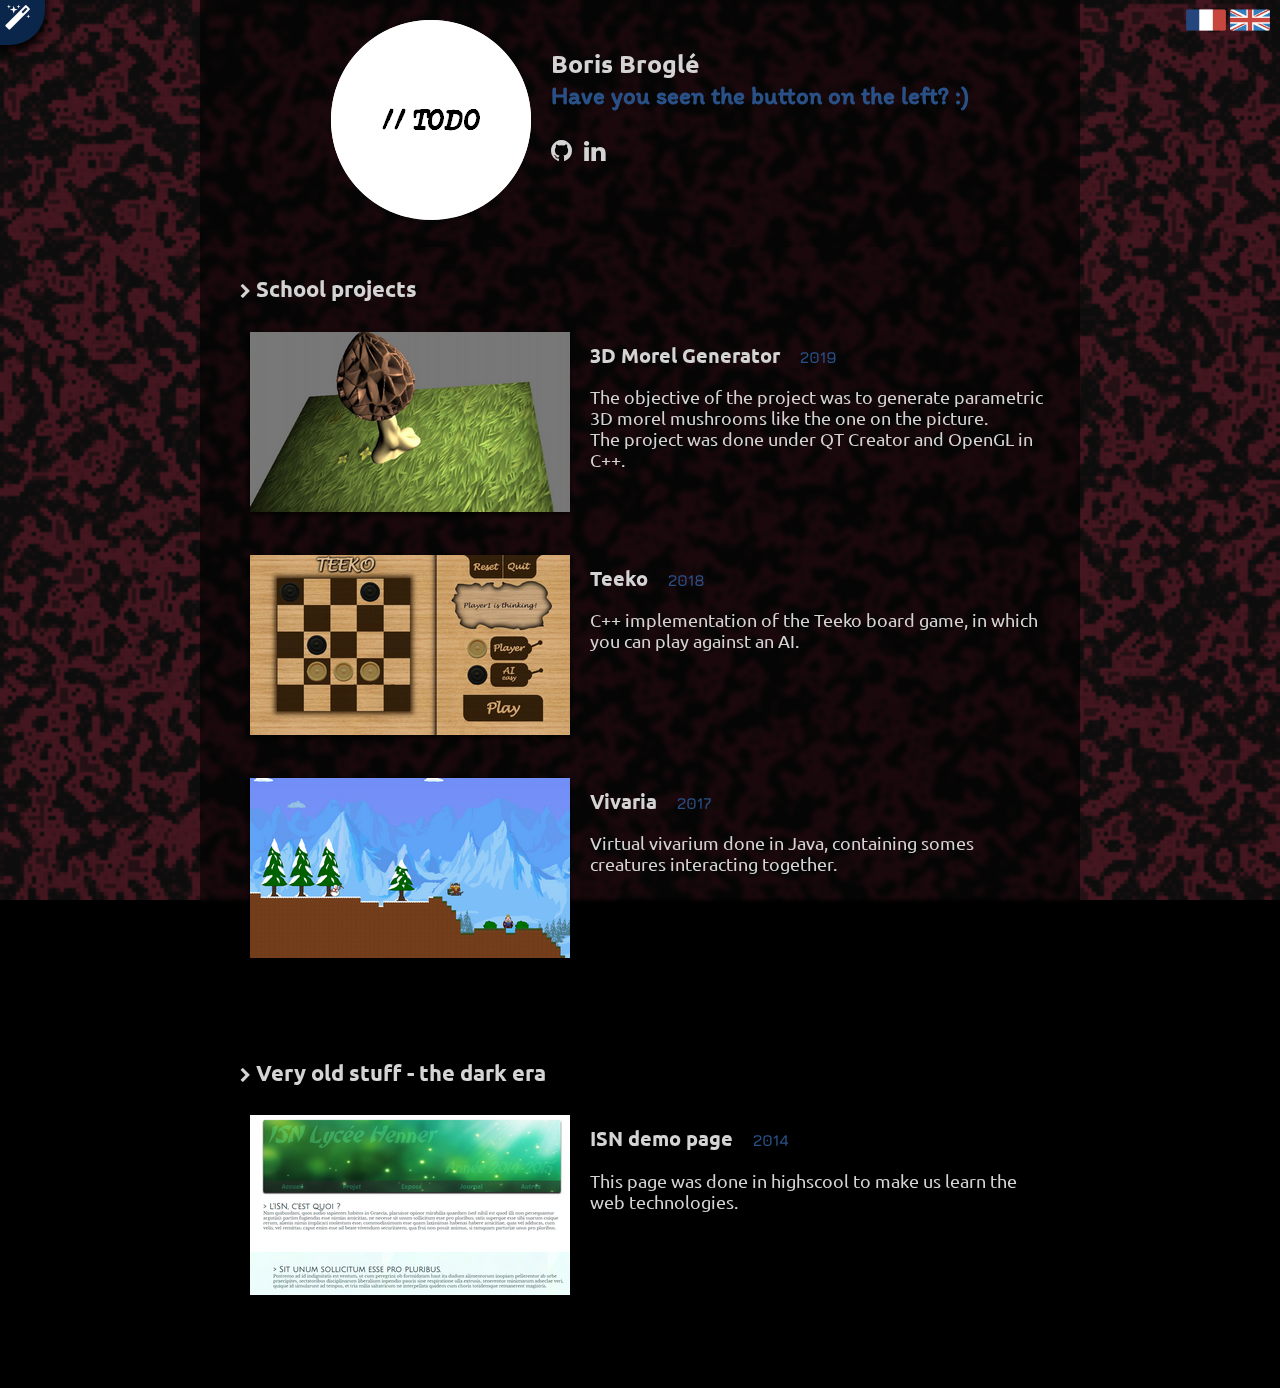
<file: index.html>
<!doctype html>
<html lang="en">
  <head>
    <meta charset="utf-8">
    <meta name="author" content="Boris Brogle">
    <meta name="viewport" content="width=device-width">  <!-- Responsive version -->

    <title>Boris Brogle</title>

    <!-- Favicon -->
    <link rel="shortcut icon" href="favicon.ico" type="image/x-icon">
    <link rel="icon" href="favicon.ico" type="image/x-icon">

    <!-- FontAwesome -->
    <link rel="stylesheet" href="https://stackpath.bootstrapcdn.com/font-awesome/4.7.0/css/font-awesome.min.css">

    <!-- Fonts -->
    <link href="https://fonts.googleapis.com/css?family=Itim|Jura|Ubuntu&display=swap" rel="stylesheet">

    <!-- Stylesheets -->
    <link rel="stylesheet" href="styles/main.css?v=1.0">

    <!-- Scripts -->
    <script src="scripts/main.js"></script>
    <script src="scripts/templates.js"></script>
    <script src="scripts/gameOfLife.js"></script>

    <!-- Configs -->
    <script src="resources/configs/content.js"></script>
    <script src="resources/configs/general_configs.js"></script>
  </head>

  <body>
    <section id="front">
      <div id="flags">
        <img src="resources/images/assets/french.png" onclick="updateLang('fr')" height="40px" width="40px">
        <img src="resources/images/assets/english.png" onclick="updateLang('en')" height="40px" width="40px">
      </div>

      <div id="magicButton" onclick="reRunCellularAutomaton()">
        <i class="fa fa-magic" style="font-size: 1.7em"></i>
      </div>

      <section id="about" class="centered-container">
        <!-- To edit this section, go to resources/configs/general_configs.js -->
      </section>

      <section id="content" class="centered-container">
        <!-- To edit the content, go to resources/configs/content.js -->
      </section>
    </section>

    <section id="back">
      <canvas id="cellularAutomatonCanvas">
        <!-- Background canvas containing an implementation of the game of life -->
      </canvas>
    </section>
  </body>
</html>
</file>
<file: styles/main.css>
/* ------ General styles ------ */

:root {
  --text-color: #d4d4d4;
  --main-color: #295187;
  --main-color-background: #193c6b;
  --main-color-background-hover: #0b264b;

  --cellular-automaton-dead-cells: rgba(15, 15, 15, 0.55);
  --cellular-automaton-alive-cells: rgba(94, 28, 40, 0.55);

  /* Use the color below if you don't want the transparency effect, but rather a pixelated drawing */
  /*--cellular-automaton-dead-cells: #0F0F0F;
  --cellular-automaton-alive-cells: #5E1C1E;*/
}

*::selection{ background-color: #a8bae3; }

body::-webkit-scrollbar {
  display: none;
}
body {
  background-color: black;
  -ms-overflow-style: none;
}

html {
  font-family: "Ubuntu", "Verdana";
  color: var(--text-color);
}

body {
  margin: 0;
  padding: 0;
  height: 100%;
}

h1, h2, h3 {
  font-size: inherit;
}

a {
  color: var(--text-color);
  text-decoration: none;
}

a:hover {
  cursor: pointer;
}

.fa {
  color: var(--text-color);
}


/* ------ Media queries ------ */

@media screen and (max-width: 850px) {
	.item {
    flex-direction: column;
    align-items: center;
  }

  #magicButton {
    display: none;
  }
}


/* ------ Flags ------ */

#flags {
    position: fixed;
    right: 10px;
    top: 0;
    z-index: 99;
}

#flags:hover {
  cursor: pointer;
}


/* ------ Magic button ------ */

#magicButton {
  position: fixed;
  left: 0;
  top: 0;
  z-index: 98;
  height: 35px;
  width: 35px;
  padding: 5px;
  background-color: var(--main-color-background);
  border-radius: 0 0 35px 0;
  box-shadow: -1px 2px 5px 1px rgba(0, 0, 0, 0.9);
}
#magicButton:hover {
  cursor: pointer;
  background-color: var(--main-color-background-hover);
  box-shadow: -1px 4px 8px 3px rgba(0, 0, 0, 0.9);
}

#magicButton>i {
  color: white;
}



/* ------ About section ------ */

#about {
  font-size: 25px;
}

#me-image {
  height: 200px;
  width: 200px;
  margin-right: 20px;
}

#self-description {
  font-family: "Itim", "Verdana";
  font-weight: bold;
  color: var(--main-color);
  margin: 0;
}

#about>.item {
  justify-content: center;
  margin: auto;
}

#me-title {
  margin-bottom: 0;
}


/* ------ Items and general positioning ------ */

.centered-container {
  margin: 0 auto;
  max-width: 800px;
  padding: 10px;
  clear: both;
}

.category {
  padding-bottom: 50px;
}

.category-title {
  font-size: 22px;
}

.item {
  width: 100%;
  padding: 10px;
  clear: both;
  display: flex;
  margin-bottom: 20px;
}

.item-right-part {
  padding: 10px 0 10px 0;
}

.item-title {
  font-size: 20px;
  margin: 0;
}

.item-date {
  margin-left: 15px;
  font-size: 16px;
  font-family: "Jura";
  color: var(--main-color);
}

.item-image>img {
  box-shadow: -1px 2px 5px 1px rgba(0, 0, 0, 0.7);
  margin-right: 20px;
}
.item-image>img:hover {
  box-shadow: -1px 4px 7px 2px rgba(0, 0, 0, 0.9);
  transition: box-shadow 0.25s ease-in;
}

.item-in-list {
  font-size: 1.1em;
}

/* ------ Canvas part ------ */

#about, #content {
  background-color: rgba(0,0,0,0.60);
  backdrop-filter: blur(2px);
  padding-left: 40px;
  padding-right: 40px;
}

#back {
  z-index: -1;
  position: fixed;
  top: 0;
  left: 0;
  height: 100%;
  width: 100%;
}

#cellularAutomatonCanvas {
  position: relative;
  height: 100%;
  width: 100%;
}
</file>
